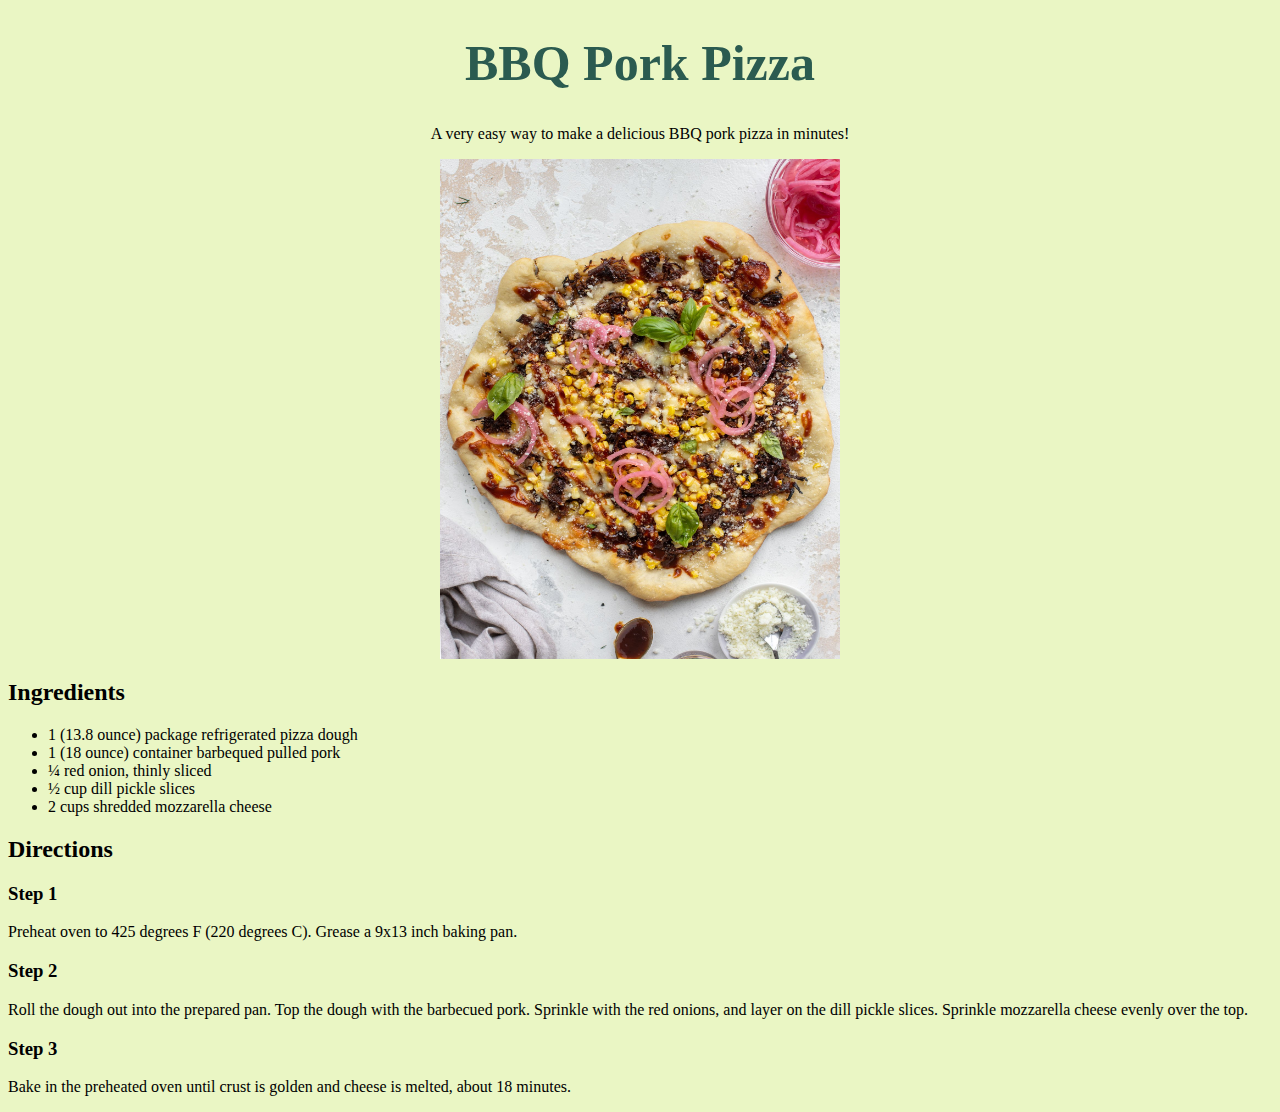
<file: recipes/pizza.html>
<!DOCTYPE html>
<html lang="en">
    <head>
        <meta charset="utf-8">
        <title>BBQ Pork Pizza recipe</title>
        <link rel="stylesheet" href="../css/pages.css">
    </head>

    <body>
        <h1>BBQ Pork Pizza</h1>

        <p class="intro">A very easy way to make a delicious BBQ pork pizza in minutes!</p>

        <img class="image" src="../images/bbqporkpizza.jpg" width="400" height="500">
        
        <h2>Ingredients</h2>

        <ul>
            <li>1 (13.8 ounce) package refrigerated pizza dough</li>
            <li>1 (18 ounce) container barbequed pulled pork</li>
            <li>¼ red onion, thinly sliced</li>
            <li>½ cup dill pickle slices</li>
            <li>2 cups shredded mozzarella cheese</li>
        </ul>

        <h2>Directions</h2>

        <h3>Step 1</h3>
        <p>Preheat oven to 425 degrees F (220 degrees C). Grease a 9x13 inch baking pan.</p>
        <h3>Step 2</h3>
        <p>Roll the dough out into the prepared pan. Top the dough with the barbecued pork. Sprinkle with the red onions, and layer on the dill pickle slices. Sprinkle mozzarella cheese evenly over the top.</p>
        <h3>Step 3</h3>
        <p>Bake in the preheated oven until crust is golden and cheese is melted, about 18 minutes.</p>
    </body>
</html>
</file>
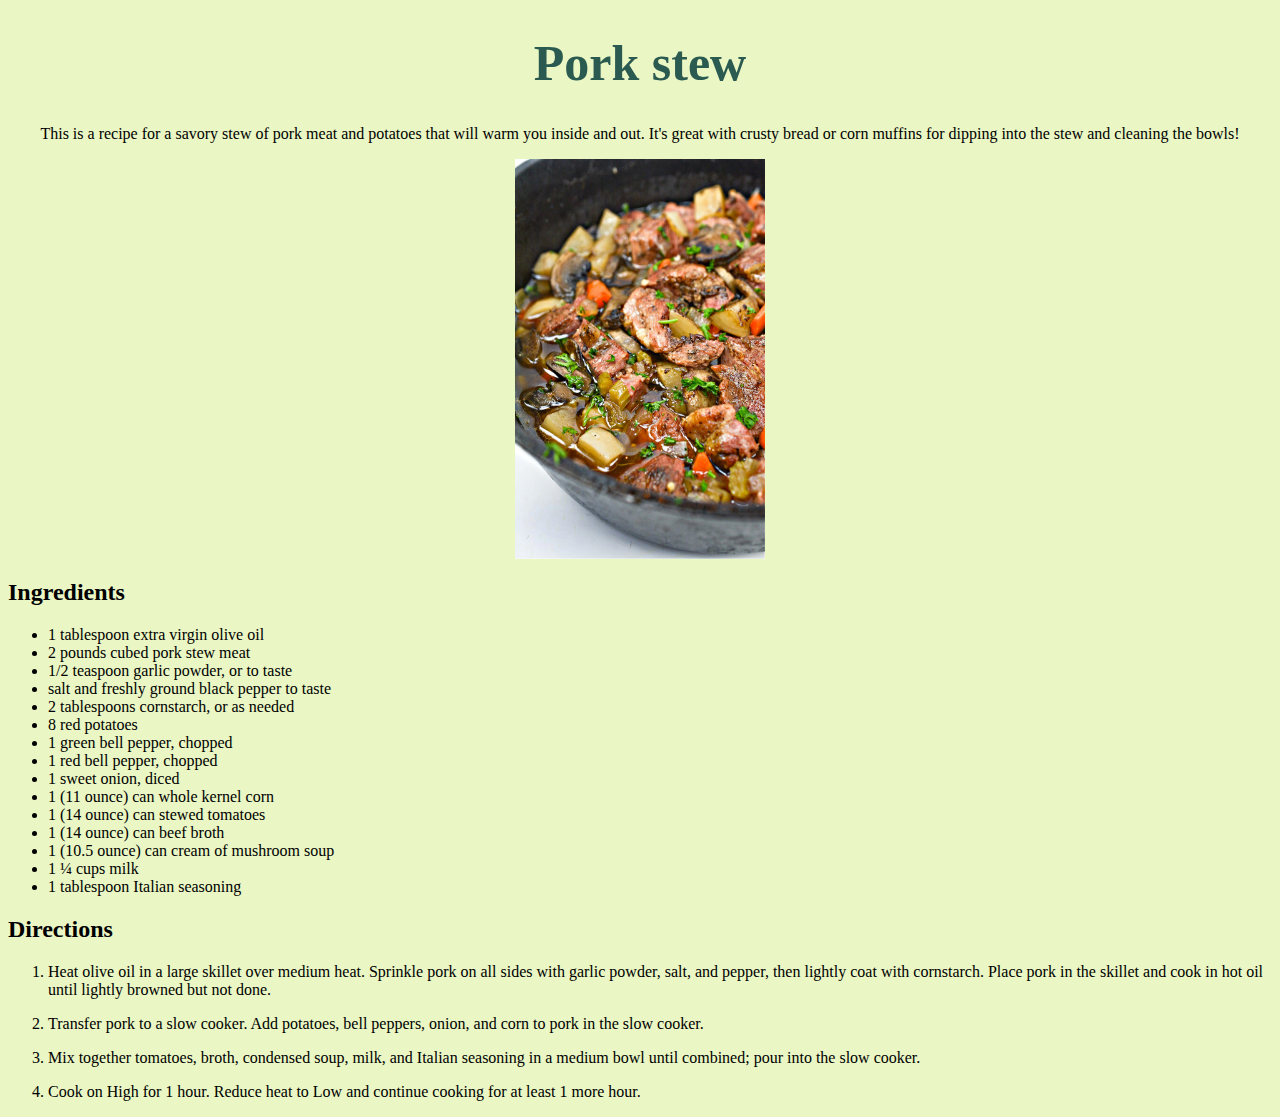
<file: recipes/porkstew.html>
<!DOCTYPE html>
<html lan="en">
    <head>
        <meta charset="UTF-8">
        <title>Pork stew recipe</title>
        <link rel="stylesheet" href="../css/pages.css">
    </head>

    <body>
        <h1>Pork stew</h1>

        <p class="intro">This is a recipe for a savory stew of pork meat and potatoes that will warm you inside and out. It's great with crusty bread or corn muffins for dipping into the stew and cleaning the bowls!</P>

        <img class="image" src="../images/porkstew.jpg" height="400" width="250">

        <h2>Ingredients</h2>

        <ul>
            <li>1 tablespoon extra virgin olive oil</li>
            <li>2 pounds cubed pork stew meat</li>
            <li>1/2 teaspoon garlic powder, or to taste</li>
            <li>salt and freshly ground black pepper to taste</li>
            <li>2 tablespoons cornstarch, or as needed</li>
            <li>8 red potatoes</li>
            <li>1 green bell pepper, chopped</li>
            <li>1 red bell pepper, chopped</li>
            <li>1 sweet onion, diced</li>
            <li>1 (11 ounce) can whole kernel corn</li>
            <li>1 (14 ounce) can stewed tomatoes</li>
            <li>1 (14 ounce) can beef broth</li>
            <li>1 (10.5 ounce) can cream of mushroom soup</li>
            <li>1 ¼ cups milk</li>
            <li>1 tablespoon Italian seasoning</li>
        </ul>

        <h2>Directions</h2>

        <ol>
            <li><p>Heat olive oil in a large skillet over medium heat. Sprinkle pork on all sides with garlic powder, salt, and pepper, then lightly coat with cornstarch. Place pork in the skillet and cook in hot oil until lightly browned but not done.</p></li>
            <li><p>Transfer pork to a slow cooker. Add potatoes, bell peppers, onion, and corn to pork in the slow cooker.</p></li>
            <li><p>Mix together tomatoes, broth, condensed soup, milk, and Italian seasoning in a medium bowl until combined; pour into the slow cooker.</p></li>
            <li><p>Cook on High for 1 hour. Reduce heat to Low and continue cooking for at least 1 more hour.</p></li>
        </ol>
    </body>
</html>
</file>
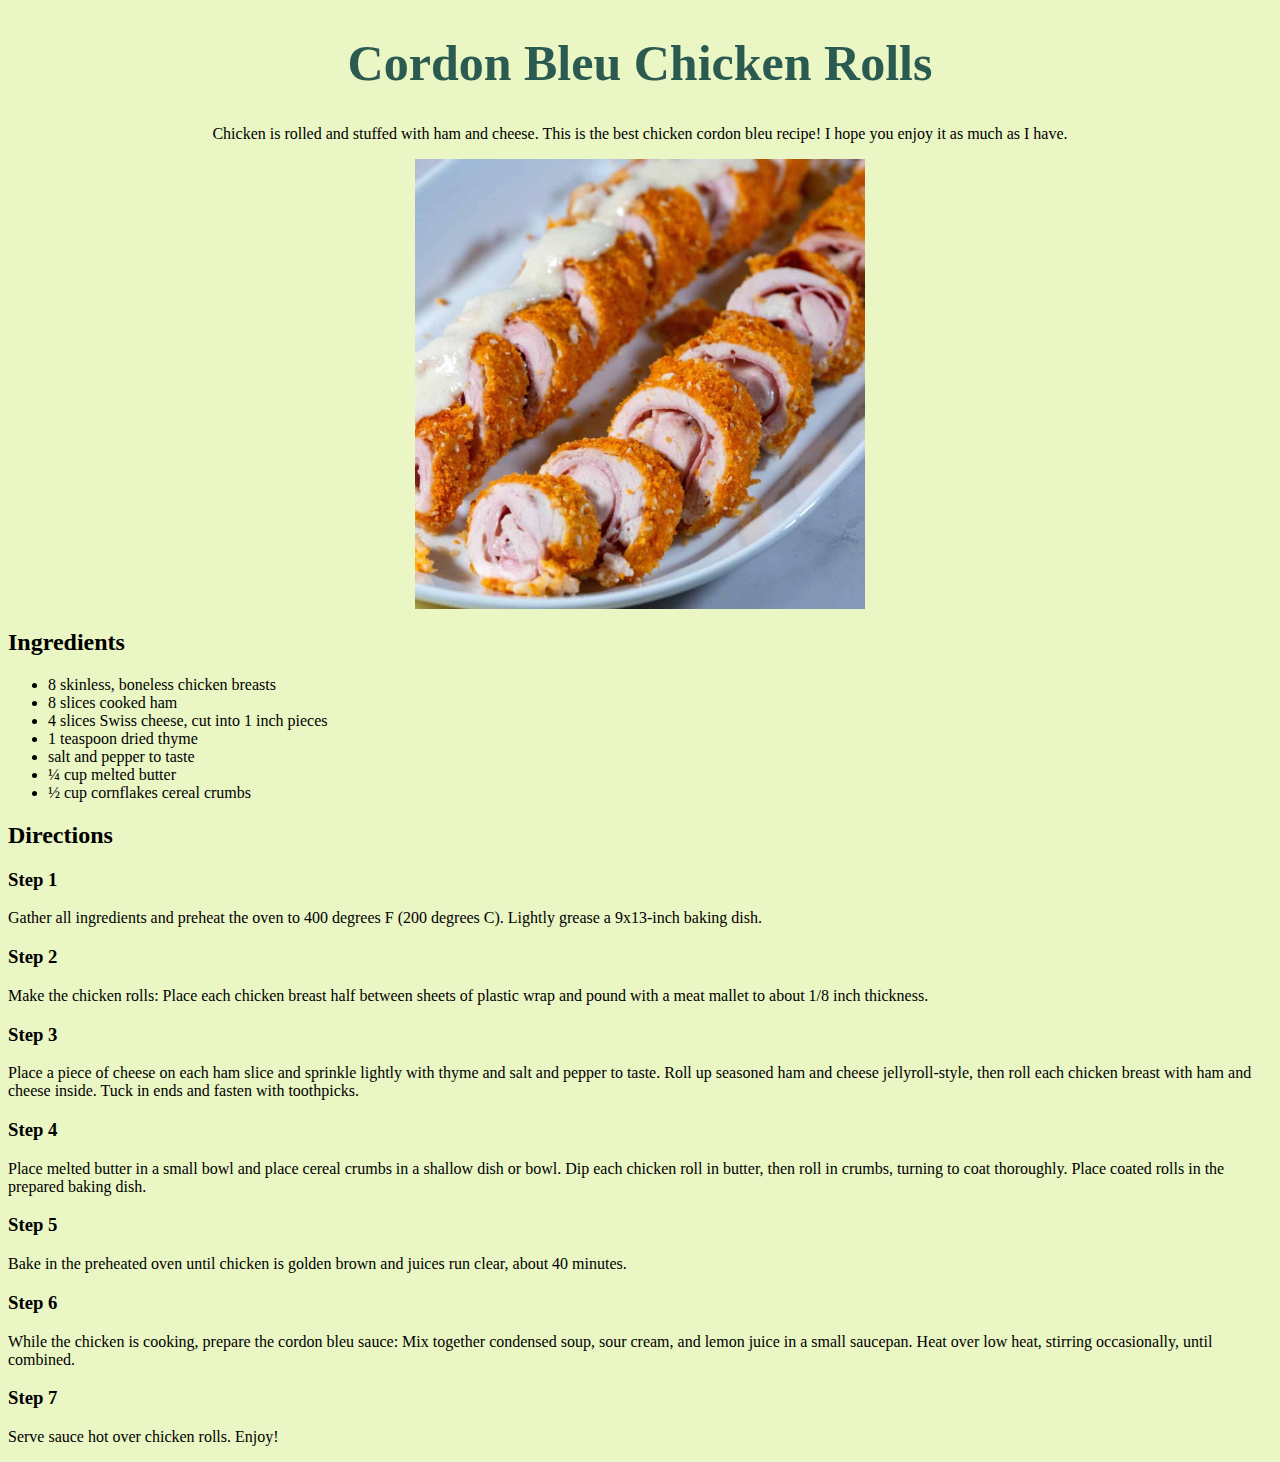
<file: recipes/rolls.html>
<!DOCTYPE html>
<html lang="en">
    <head>
        <meta charset="UTF-8">
        <title>Cordon Bleu Chicken Rolls recipe</title>
        <link rel="stylesheet" href="../css/pages.css">
    </head>

    <body>
        <h1>Cordon Bleu Chicken Rolls</h1>

        <p class="intro">Chicken is rolled and stuffed with ham and cheese. This is the best chicken cordon bleu recipe! I hope you enjoy it as much as I have.</p>

        <img class="image" src="../images/CordonBleu ChickenRolls.jpg" width="450" height="450">

        <h2>Ingredients</h2>

        <ul>
            <li>8 skinless, boneless chicken breasts</li>
            <li>8 slices cooked ham</li>
            <li>4 slices Swiss cheese, cut into 1 inch pieces</li>
            <li>1 teaspoon dried thyme</li>
            <li>salt and pepper to taste</li>
            <li>¼ cup melted butter</li>
            <li>½ cup cornflakes cereal crumbs</li>
        </ul>

        <h2>Directions</h2>

        <h3>Step 1</h3>
        <p>Gather all ingredients and preheat the oven to 400 degrees F (200 degrees C). Lightly grease a 9x13-inch baking dish.</p>
        <h3>Step 2</h3>
        <p>Make the chicken rolls: Place each chicken breast half between sheets of plastic wrap and pound with a meat mallet to about 1/8 inch thickness.</p>
        <h3>Step 3</h3>
        <p>Place a piece of cheese on each ham slice and sprinkle lightly with thyme and salt and pepper to taste. Roll up seasoned ham and cheese jellyroll-style, then roll each chicken breast with ham and cheese inside. Tuck in ends and fasten with toothpicks.</p>
        <h3>Step 4</h3>
        <p>Place melted butter in a small bowl and place cereal crumbs in a shallow dish or bowl. Dip each chicken roll in butter, then roll in crumbs, turning to coat thoroughly. Place coated rolls in the prepared baking dish.</p>
        <h3>Step 5</h3>
        <p>Bake in the preheated oven until chicken is golden brown and juices run clear, about 40 minutes.</p>
        <h3>Step 6</h3>
        <p>While the chicken is cooking, prepare the cordon bleu sauce: Mix together condensed soup, sour cream, and lemon juice in a small saucepan. Heat over low heat, stirring occasionally, until combined.</p>
        <h3>Step 7</h3>
        <p>Serve sauce hot over chicken rolls. Enjoy!</p>
    </body>
</html>
</file>
<file: css/pages.css>
body {
    background-color: rgb(234, 246, 196);
}

h1,
.intro {
    text-align: center;
}

h1 {
    font-size: 50px;
    color:rgb(43, 91, 80);
}

.image {
    display: block;
    margin-left: auto;
    margin-right: auto;
}
</file>
